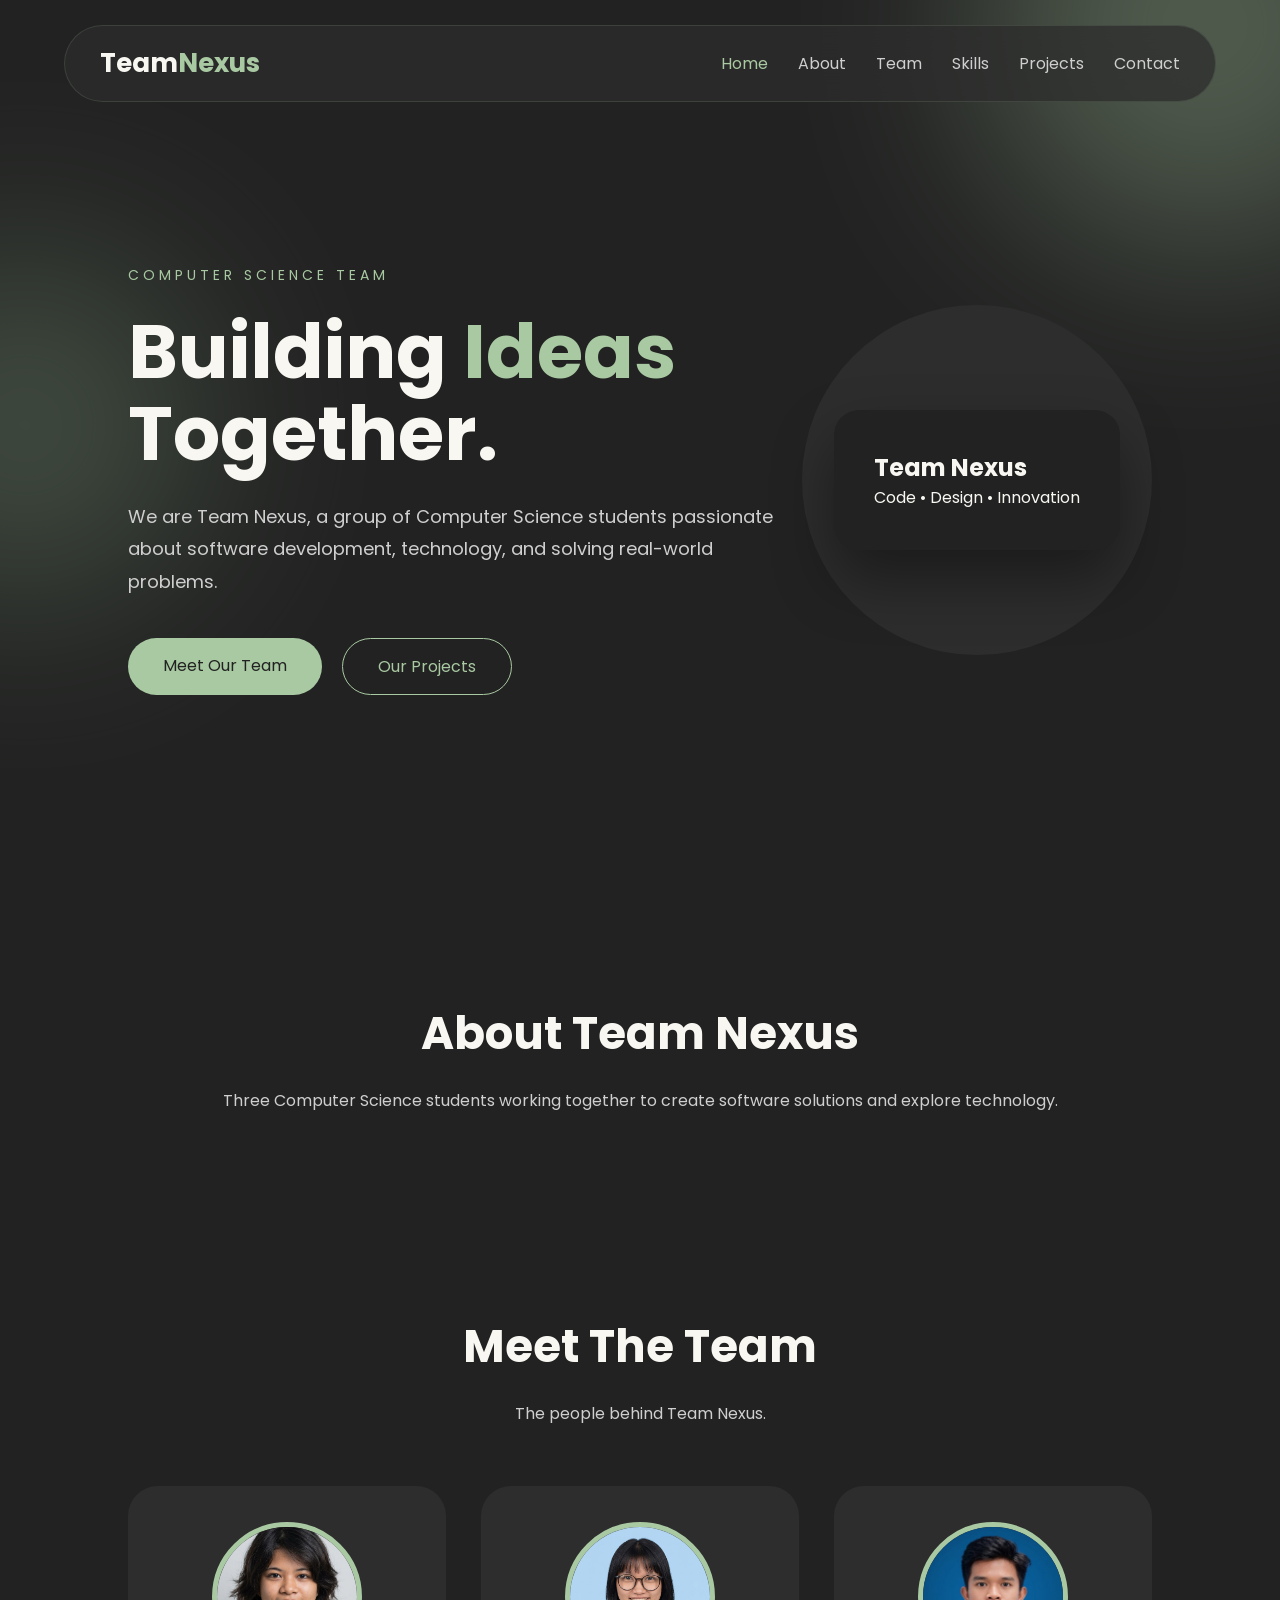
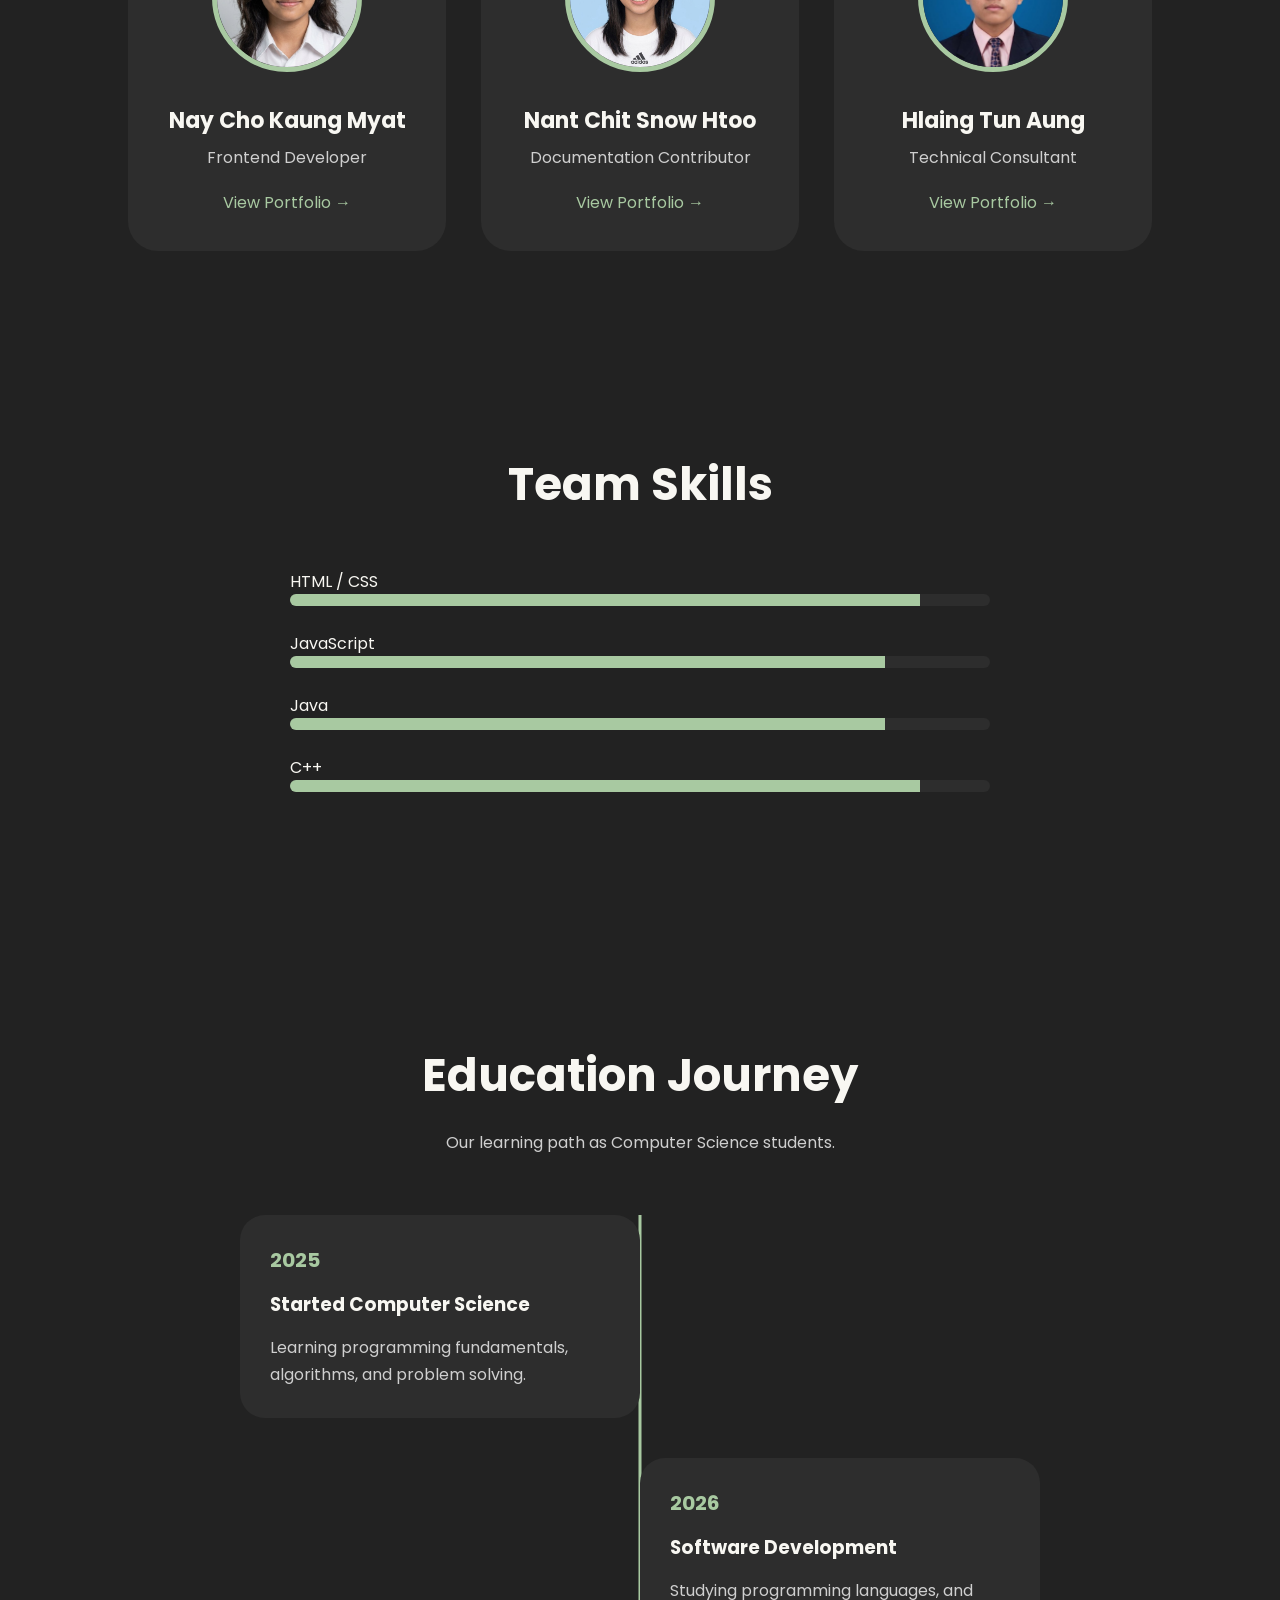
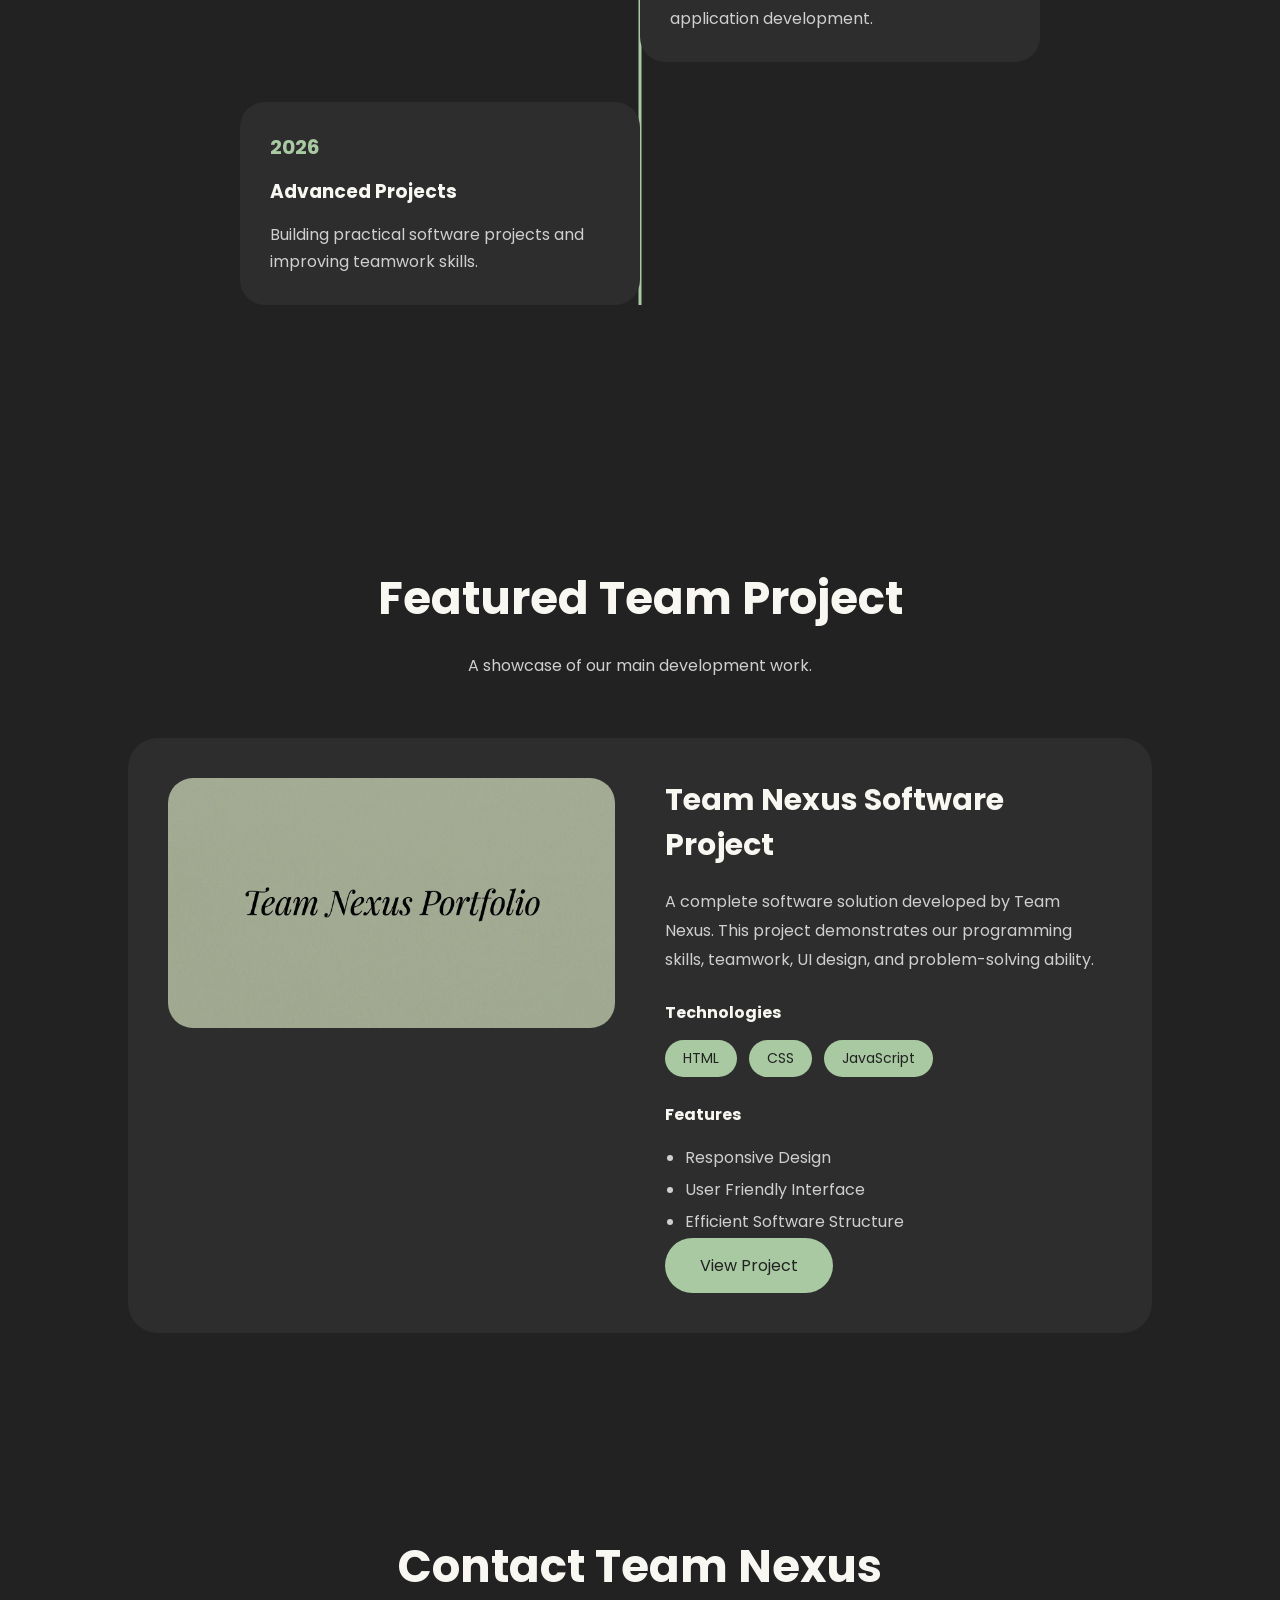
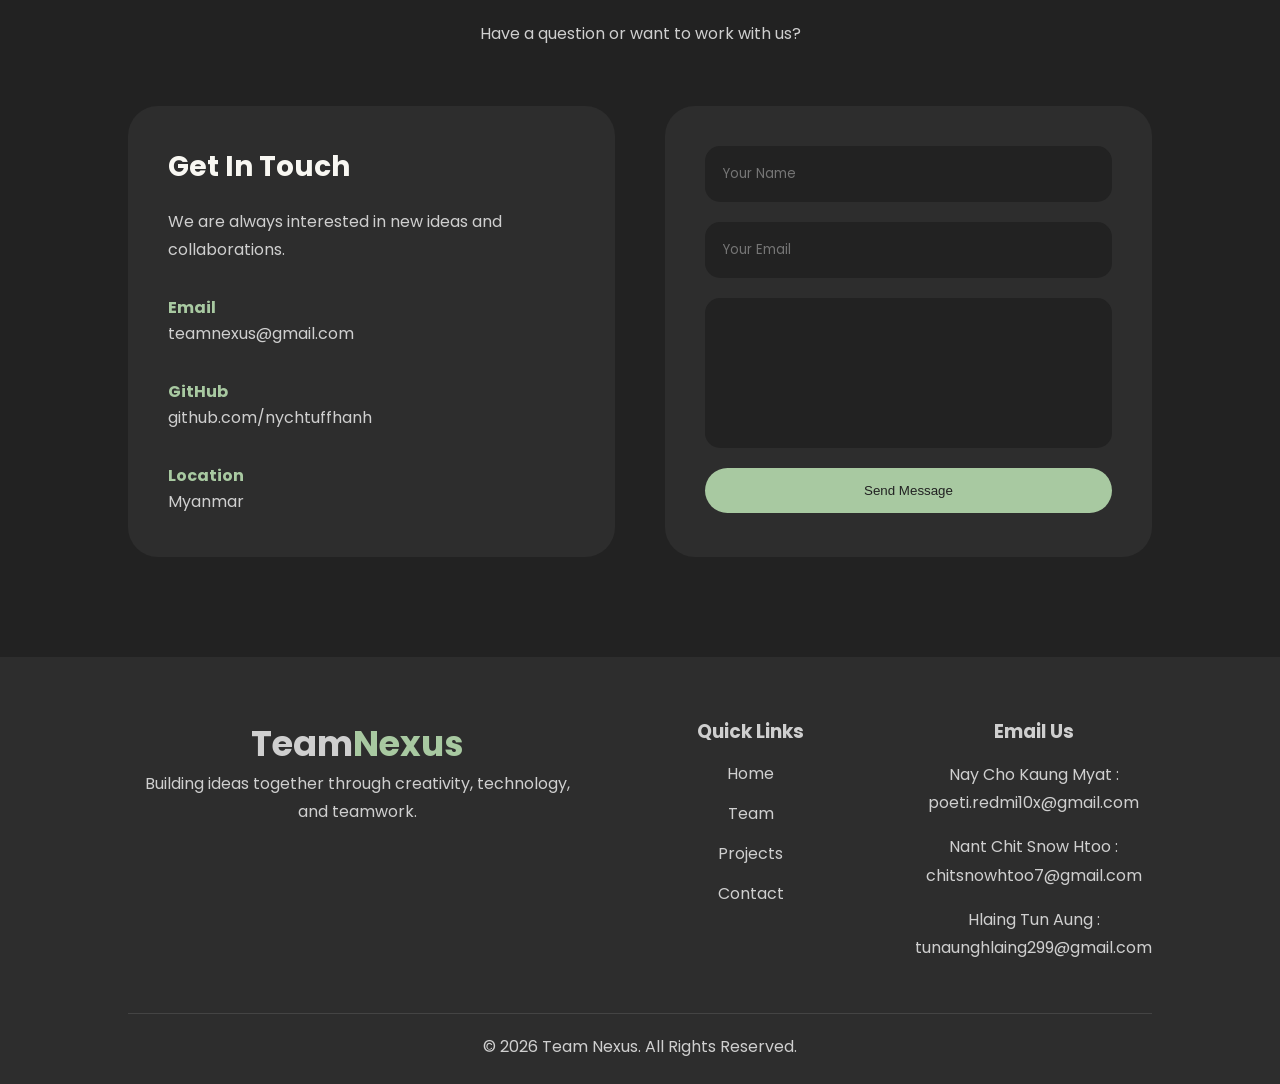
<file: index.html>
<!DOCTYPE html>
<html lang="en">

<head>

    <meta charset="UTF-8">
    <meta name="viewport" content="width=device-width, initial-scale=1.0">

    <title>Team Nexus | Portfolio</title>

    <link rel="stylesheet" href="style.css">

    <link href="https://fonts.googleapis.com/css2?family=Poppins:wght@300;400;500;600;700&display=swap" rel="stylesheet">

</head>


<body>


<!-- Loading Screen -->

<div class="loader">

    <h1>TEAM NEXUS</h1>

    <div class="loader-circle"></div>

</div>



<!-- Background Effects -->

<div class="background-shape shape-one"></div>
<div class="background-shape shape-two"></div>





<!-- Navigation -->

<header class="navbar">


    <div class="logo">
        Team<span>Nexus</span>
    </div>



    <nav>

        <a href="#home" class="active">Home</a>

        <a href="#about">About</a>

        <a href="#team">Team</a>

        <a href="#skills">Skills</a>

        <a href="#projects">Projects</a>

        <a href="#contact">Contact</a>

    </nav>


    <button class="menu-btn">
        ☰
    </button>


</header>







<!-- HERO SECTION -->


<section class="hero" id="home">


    <div class="hero-text">


        <p class="small-title">
            COMPUTER SCIENCE TEAM
        </p>


        <h1>
            Building
            <span>
                Ideas
            </span>
            Together.
        </h1>


        <p class="description">

            We are Team Nexus, a group of Computer Science students
            passionate about software development, technology,
            and solving real-world problems.

        </p>



        <div class="hero-buttons">


            <a href="#team" class="btn primary">
                Meet Our Team
            </a>


            <a href="#projects" class="btn secondary">
                Our Projects
            </a>


        </div>


    </div>





    <div class="hero-image">


        <div class="floating-card">


            <h2>
                Team Nexus
            </h2>


            <p>
                Code • Design • Innovation
            </p>


        </div>


    </div>


</section>









<!-- ABOUT -->


<section class="section" id="about">


    <h2>
        About Team Nexus
    </h2>


    <p class="section-text">

        Three Computer Science students working together
        to create software solutions and explore technology.

    </p>


</section>









<!-- TEAM SECTION -->


<section class="section" id="team">


<h2>
    Meet The Team
</h2>


<p class="section-text">
    The people behind Team Nexus.
</p>



<div class="team-container">





<!-- MEMBER 1 -->

<div class="team-card reveal">


    <div class="photo">

        <img src="naychokaungmyat.jpg">

    </div>



    <h3>
        Nay Cho Kaung Myat
    </h3>



    <p>
        Frontend Developer
    </p>






    <a href="https://nychtuffhanh.github.io/my-portfolio/">
        View Portfolio →
    </a>


</div>







<!-- MEMBER 2 -->


<div class="team-card reveal">


    <div class="photo">

        <img src="nantchitsnowhtoo.jpg">

    </div>



    <h3>
        Nant Chit Snow Htoo
    </h3>


    
    <p>
        Documentation Contributor 
    </p>



    <a href="https://codeandvibes.github.io/student-portfolio/">
        View Portfolio →
    </a>


</div>









<!-- MEMBER 3 -->


<div class="team-card reveal">


    <div class="photo">

        <img src="hlainghtunaung.jpg">

    </div>



    <h3>
        Hlaing Tun Aung
    </h3>



    <p>
        Technical Consultant
    </p>



    



    <a href="https://tunaunghlaing299-ux.github.io/student-portfolio/">
        View Portfolio →
    </a>


</div>



</div>


</section>









<!-- SKILLS -->


<section class="section" id="skills">


<h2>
    Team Skills
</h2>



<div class="skills-box">


<p>
HTML / CSS
</p>


<div class="bar">
<span style="width:90%"></span>
</div>





<p>
JavaScript
</p>


<div class="bar">
<span style="width:85%"></span>
</div>






<p>
Java
</p>


<div class="bar">
<span style="width:85%"></span>
</div>





<p>
C++
</p>


<div class="bar">
<span style="width:90%"></span>
</div>




</div>


</section>




<!-- EDUCATION TIMELINE -->

<section class="section" id="education">

    <h2>
        Education Journey
    </h2>


    <p class="section-text">
        Our learning path as Computer Science students.
    </p>



    <div class="timeline">


        <div class="timeline-item">

            <span>
                2025
            </span>

            <h3>
                Started Computer Science
            </h3>

            <p>
                Learning programming fundamentals,
                algorithms, and problem solving.
            </p>

        </div>





        <div class="timeline-item">

            <span>
                2026
            </span>


            <h3>
                Software Development
            </h3>


            <p>
                Studying programming languages,
               and application development.
            </p>

        </div>






        <div class="timeline-item">


            <span>
                2026
            </span>


            <h3>
                Advanced Projects
            </h3>


            <p>
                Building practical software projects
                and improving teamwork skills.
            </p>


        </div>



    </div>


</section>




<!-- FEATURED PROJECT -->


<section class="section" id="projects">


<h2>
    Featured Team Project
</h2>


<p class="section-text">

A showcase of our main development work.

</p>




<div class="project-showcase">



    <div class="project-image">


        <img src="teamnexus.jpg"
        alt="Team Project">


    </div>





    <div class="project-info">


        <h3>
            Team Nexus Software Project
        </h3>



        <p>

        A complete software solution developed
        by Team Nexus. This project demonstrates
        our programming skills, teamwork,
        UI design, and problem-solving ability.

        </p>





        <h4>
            Technologies
        </h4>



        <div class="tech-list">


            <span>
                HTML
            </span>


            <span>
                CSS
            </span>


            <span>
                JavaScript
            </span>

        </div>





        <h4>
            Features
        </h4>



        <ul>


            <li>
                Responsive Design
            </li>


            <li>
                User Friendly Interface
            </li>



            <li>
                Efficient Software Structure
            </li>


        </ul>



        <a href="https://nychtuffhanh.github.io/student-portfolio/" class="btn primary">

            View Project

        </a>



    </div>



</div>



</section>








<!-- CONTACT -->


<section class="section contact" id="contact">


<h2>
    Contact Team Nexus
</h2>


<p class="section-text">

Have a question or want to work with us?

</p>




<div class="contact-container">



    <!-- CONTACT INFORMATION -->


    <div class="contact-info">


        <h3>
            Get In Touch
        </h3>


        <p>
            We are always interested in
            new ideas and collaborations.
        </p>



        <div class="contact-item">


            <h4>
                Email
            </h4>


            <p>
                teamnexus@gmail.com
            </p>


        </div>





        <div class="contact-item">


            <h4>
                GitHub
            </h4>


            <p>
                github.com/nychtuffhanh
            </p>


        </div>





        <div class="contact-item">


            <h4>
                Location
            </h4>


            <p>
                Myanmar
            </p>


        </div>



    </div>






    <!-- CONTACT FORM -->


    <form class="contact-form">



        <input 
        type="text"
        placeholder="Your Name">





        <input 
        type="email"
        placeholder="Your Email">





        <textarea 
        placeholder="Your Message">
        </textarea>





        <button class="btn primary">

            Send Message

        </button>




    </form>



</div>



</section>








<!-- FOOTER -->


<footer>


<div class="footer-container">



    <div class="footer-brand">


        <h2>
            Team<span>Nexus</span>
        </h2>


        <p>

        Building ideas together through
        creativity, technology, and teamwork.

        </p>


    </div>






    <div class="footer-links">


        <h3>
            Quick Links
        </h3>


        <a href="#home">
            Home
        </a>


        <a href="#team">
            Team
        </a>


        <a href="#projects">
            Projects
        </a>


        <a href="#contact">
            Contact
        </a>


    </div>



<div class="footer-links">


        <h3>
            Email Us
        </h3>


        <p>
           Nay Cho Kaung Myat : poeti.redmi10x@gmail.com
        </p>


        <p>
           Nant Chit Snow Htoo : chitsnowhtoo7@gmail.com
        </p>



        <p>
          Hlaing Tun Aung : tunaunghlaing299@gmail.com
        </p>


    </div>


</div>






<div class="copyright">


<p>

© 2026 Team Nexus. All Rights Reserved.

</p>


</div>



</footer>






<script src="script.js"></script>


</body>

</html>
</file>
<file: style.css>
/* =========================================
   TEAM NEXUS
   Matcha Mist × Dusty Coal
   Premium Portfolio Design
========================================= */


* {
    margin: 0;
    padding: 0;
    box-sizing: border-box;
}


html {
    scroll-behavior: smooth;
}


body {

    font-family: "Poppins", sans-serif;

    background: #222222;

    color: #F8F7F2;

    overflow-x: hidden;

}



/* =========================================
   LOADER
========================================= */


.loader {

    position: fixed;

    inset: 0;

    background: #222222;

    display:flex;

    justify-content:center;

    align-items:center;

    flex-direction:column;

    z-index:9999;

    animation: hideLoader 2.5s forwards;

}



.loader h1 {

    color:#A8C9A1;

    letter-spacing:6px;

    font-size:42px;

}



.loader-circle {


    width:50px;

    height:50px;

    border-radius:50%;

    border:4px solid #2D2D2D;

    border-top-color:#A8C9A1;

    margin-top:25px;

    animation:spin 1s linear infinite;

}



@keyframes spin {

    to {

        transform:rotate(360deg);

    }

}



@keyframes hideLoader {


    80% {

        opacity:1;

    }


    100% {

        opacity:0;

        visibility:hidden;

    }

}





/* =========================================
   BACKGROUND EFFECT
========================================= */


.background-shape {

    position:absolute;

    border-radius:50%;

    filter:blur(100px);

    opacity:.35;

    z-index:-1;

}



.shape-one {


    width:450px;

    height:450px;

    background:#A8C9A1;

    top:-200px;

    right:-150px;

    animation:float 8s infinite alternate;

}



.shape-two {


    width:350px;

    height:350px;

    background:#7F9F7D;

    left:-150px;

    bottom:300px;

    animation:float 10s infinite alternate;

}



@keyframes float {

    from {

        transform:translateY(0);

    }


    to {

        transform:translateY(80px);

    }

}








/* =========================================
   NAVBAR
========================================= */


.navbar {


    position:fixed;

    top:25px;

    left:50%;

    transform:translateX(-50%);

    width:90%;

    padding:18px 35px;

    display:flex;

    justify-content:space-between;

    align-items:center;


    background:rgba(45,45,45,.75);

    backdrop-filter:blur(20px);

    border:1px solid rgba(168,201,161,.15);

    border-radius:50px;

    z-index:1000;


}



.logo {

    font-size:26px;

    font-weight:700;

}



.logo span {

    color:#A8C9A1;

}



nav {

    display:flex;

    gap:30px;

}



nav a {


    color:#CFCFCF;

    text-decoration:none;

    transition:.3s;

}



nav a:hover,
nav .active {


    color:#A8C9A1;

}



.menu-btn {


    display:none;

    background:none;

    border:none;

    color:white;

    font-size:25px;

}








/* =========================================
   HERO
========================================= */


.hero {


    min-height:100vh;

    padding:140px 10% 80px;

    display:flex;

    justify-content:space-between;

    align-items:center;


}



.hero-text {


    max-width:650px;

    animation:appear 1s ease;

}



.small-title {


    color:#A8C9A1;

    letter-spacing:4px;

    font-size:14px;

}



.hero h1 {


    font-size:75px;

    line-height:1.1;

    margin:25px 0;

}



.hero h1 span {

    color:#A8C9A1;

}



.description {


    color:#CFCFCF;

    line-height:1.8;

    font-size:18px;

}



.hero-buttons {


    display:flex;

    gap:20px;

    margin-top:40px;

}



.btn {


    padding:15px 35px;

    border-radius:40px;

    text-decoration:none;

    display:inline-block;

    transition:.4s;

}



.btn:hover {

    transform:translateY(-5px);

}



.primary {


    background:#A8C9A1;

    color:#222;

}



.secondary {


    border:1px solid #A8C9A1;

    color:#A8C9A1;

}






.hero-image {


    width:350px;

    height:350px;

    background:#2D2D2D;

    border-radius:50%;


    display:flex;

    justify-content:center;

    align-items:center;


    animation:float 5s infinite alternate;

}



.floating-card {


    padding:40px;

    background:#222;

    border-radius:25px;

    box-shadow:0 30px 60px rgba(0,0,0,.4);

}





/* =========================================
   SECTION
========================================= */


.section {


    padding:100px 10%;

}



.section h2 {


    text-align:center;

    font-size:45px;

    margin-bottom:20px;

}



.section-text {


    text-align:center;

    color:#CFCFCF;

}








/* =========================================
   TEAM CARDS
========================================= */


.team-container {


    margin-top:60px;

    display:grid;

    grid-template-columns:repeat(3,1fr);

    gap:35px;

}



.team-card {


    background:#2D2D2D;

    padding:35px;

    border-radius:30px;

    text-align:center;

    border:1px solid transparent;

    transition:.5s;


}



.team-card:hover {


    transform:translateY(-15px);

    border-color:#A8C9A1;


}



.photo img {


    width:150px;

    height:150px;

    border-radius:50%;

    object-fit:cover;

    border:5px solid #A8C9A1;

}



.team-card h3 {


    margin-top:25px;

    font-size:22px;

}



.team-card p {


    color:#CFCFCF;

    margin-top:8px;

}



.mini {


    font-size:14px;

}



.team-card a {


    display:inline-block;

    margin-top:20px;

    color:#A8C9A1;

    text-decoration:none;

}









/* =========================================
   SKILLS
========================================= */


.skills-box {


    max-width:700px;

    margin:50px auto;

}



.skills-box p {


    margin-top:25px;

}



.bar {


    height:12px;

    background:#2D2D2D;

    border-radius:20px;

    overflow:hidden;

}



.bar span {


    display:block;

    height:100%;

    background:#A8C9A1;

}








/* =========================================
   FEATURED PROJECT
========================================= */


.featured-project {


    margin-top:50px;

    background:#2D2D2D;

    border-radius:30px;

    padding:40px;

    display:flex;

    gap:40px;

    align-items:center;

}



.featured-project img {


    width:45%;

    border-radius:20px;

}



.featured-project p {


    color:#CFCFCF;

    line-height:1.8;

    margin:20px 0;

}








/* =========================================
   FOOTER
========================================= */


footer {


    padding:30px;

    text-align:center;

    background:#2D2D2D;

    color:#CFCFCF;

}







/* =========================================
   MOBILE
========================================= */


@media(max-width:900px){


nav {

    display:none;

}


.menu-btn {

    display:block;

}


.hero {


    flex-direction:column;

    text-align:center;

}



.hero h1 {


    font-size:50px;

}



.hero-buttons {


    justify-content:center;

}



.hero-image {


    margin-top:60px;

}



.team-container {


    grid-template-columns:1fr;

}



.featured-project {


    flex-direction:column;

}



.featured-project img {


    width:100%;

}



}



/* =====================================
   IMAGE LIGHTBOX
===================================== */


.lightbox {

    position:fixed;

    inset:0;

    background:rgba(0,0,0,.9);

    display:none;

    justify-content:center;

    align-items:center;

    z-index:9999;

}



.lightbox.active {

    display:flex;

}



.lightbox-image {


    max-width:85%;

    max-height:85%;

    border-radius:20px;

    animation:zoom .4s ease;


}



@keyframes zoom {


    from {

        transform:scale(.7);

        opacity:0;

    }


    to {

        transform:scale(1);

        opacity:1;

    }

}





.close-lightbox {


    position:absolute;

    top:40px;

    right:50px;

    font-size:50px;

    color:white;

    cursor:pointer;


}



.prev,
.next {


    position:absolute;

    top:50%;


    transform:translateY(-50%);


    background:#A8C9A1;

    color:#222;


    border:none;

    font-size:30px;

    width:50px;

    height:50px;

    border-radius:50%;

    cursor:pointer;


}



.prev {


    left:40px;

}



.next {


    right:40px;

}





@media(max-width:700px){


.lightbox-image {


    max-width:95%;

}



.prev {

    left:15px;

}



.next {

    right:15px;

}


}

/* ===============================
   EDUCATION TIMELINE
================================ */


.timeline {

    max-width:800px;

    margin:60px auto;

    position:relative;

}



.timeline::before {


    content:"";

    position:absolute;

    left:50%;

    width:3px;

    height:100%;

    background:#A8C9A1;

    transform:translateX(-50%);

}



.timeline-item {


    width:50%;

    padding:30px;

    background:#2D2D2D;

    border-radius:25px;

    margin-bottom:40px;

    position:relative;

}



.timeline-item:nth-child(odd){

    margin-right:auto;

}



.timeline-item:nth-child(even){

    margin-left:auto;

}



.timeline-item span {


    color:#A8C9A1;

    font-weight:700;

    font-size:20px;

}



.timeline-item h3 {


    margin:15px 0;

}



.timeline-item p {


    color:#CFCFCF;

    line-height:1.7;

}





@media(max-width:800px){


.timeline::before{

    left:10px;

}



.timeline-item {


    width:100%;

    margin-left:30px!important;

}


}

/* ===============================
   FEATURED PROJECT
================================ */


.project-showcase {


    margin-top:60px;

    display:grid;

    grid-template-columns:1fr 1fr;

    gap:50px;

    background:#2D2D2D;

    padding:40px;

    border-radius:30px;


}



.project-image img {


    width:100%;

    border-radius:25px;

    transition:.4s;

}



.project-image img:hover {


    transform:scale(1.05);

}





.project-info h3 {


    font-size:30px;

    margin-bottom:20px;

}



.project-info p {


    color:#CFCFCF;

    line-height:1.8;

}





.project-info h4 {


    margin-top:25px;

    margin-bottom:15px;

}





.tech-list {


    display:flex;

    flex-wrap:wrap;

    gap:12px;


}



.tech-list span {


    background:#A8C9A1;

    color:#222;

    padding:8px 18px;

    border-radius:20px;

    font-size:14px;


}





.project-info ul {


    color:#CFCFCF;

    line-height:2;

    padding-left:20px;


}





@media(max-width:900px){


.project-showcase{


    grid-template-columns:1fr;

}



}


/* ===============================
   CONTACT SECTION
================================ */


.contact-container {


    margin-top:60px;

    display:grid;

    grid-template-columns:1fr 1fr;

    gap:50px;


}




.contact-info {


    background:#2D2D2D;

    padding:40px;

    border-radius:30px;


}



.contact-info h3 {


    font-size:28px;

    margin-bottom:20px;


}



.contact-info p {


    color:#CFCFCF;

    line-height:1.8;


}




.contact-item {


    margin-top:30px;

}



.contact-item h4 {


    color:#A8C9A1;

}





.contact-form {


    background:#2D2D2D;

    padding:40px;

    border-radius:30px;

    display:flex;

    flex-direction:column;

    gap:20px;


}




.contact-form input,
.contact-form textarea {


    width:100%;

    padding:18px;

    border-radius:15px;

    border:none;

    outline:none;

    background:#222222;

    color:white;

    font-family:"Poppins";


}



.contact-form textarea {


    height:150px;

    resize:none;


}



.contact-form button {


    border:none;

    cursor:pointer;

}





@media(max-width:900px){


.contact-container{


    grid-template-columns:1fr;

}



}
/* ===============================
   FOOTER
================================ */


footer {


    background:#2D2D2D;

    padding:60px 10% 25px;


}



.footer-container {


    display:grid;

    grid-template-columns:2fr 1fr 1fr;

    gap:50px;


}



.footer-brand h2 {


    font-size:35px;


}



.footer-brand span {


    color:#A8C9A1;


}



.footer-container p {


    color:#CFCFCF;

    line-height:1.8;

}



.footer-links,
.footer-social {


    display:flex;

    flex-direction:column;

    gap:15px;


}



.footer-links a,
.footer-social a {


    color:#CFCFCF;

    text-decoration:none;

    transition:.3s;


}



.footer-links a:hover,
.footer-social a:hover {


    color:#A8C9A1;


}





.copyright {


    margin-top:50px;

    padding-top:20px;

    border-top:1px solid #444;

    text-align:center;


}





@media(max-width:900px){


.footer-container {


    grid-template-columns:1fr;


}



}
</file>
